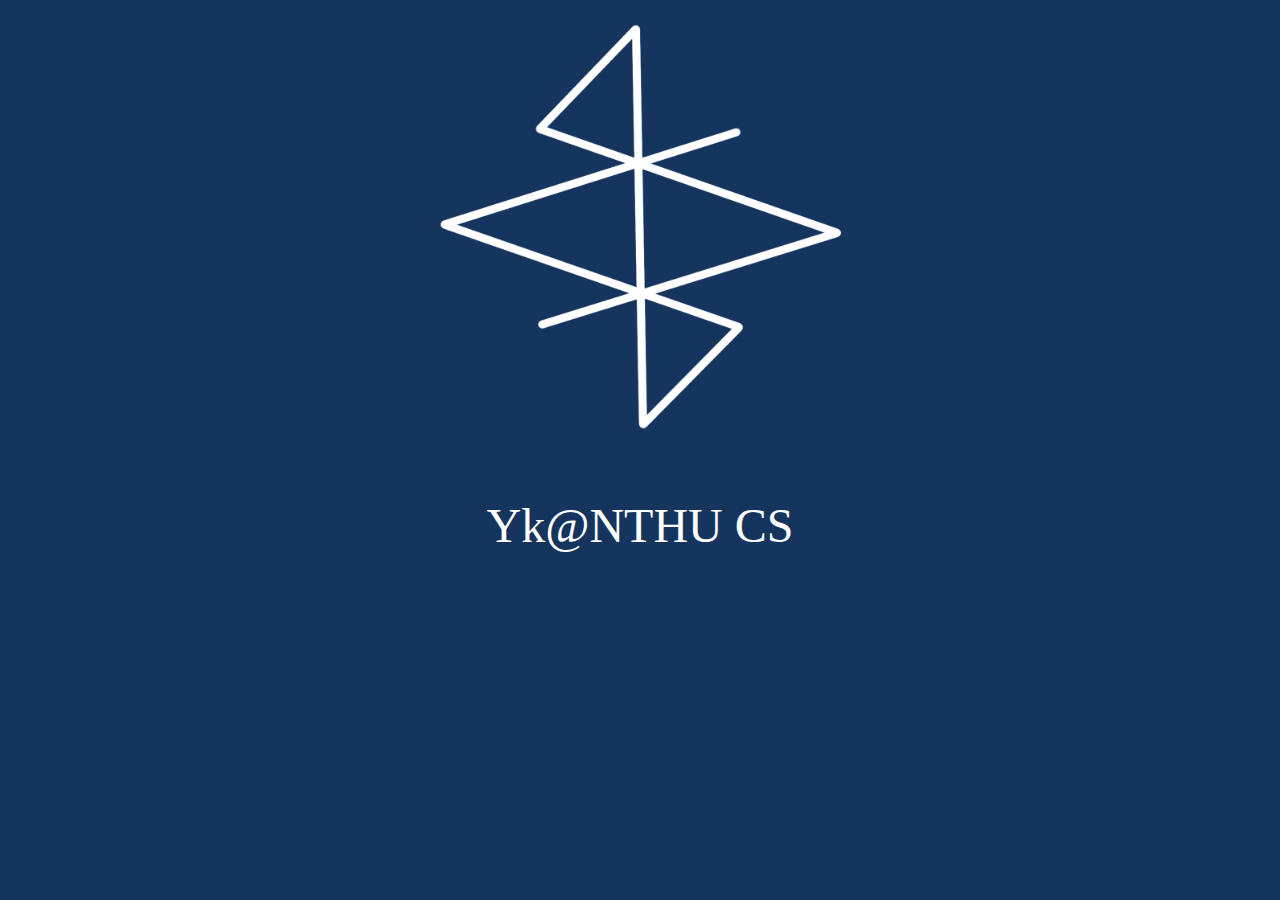
<file: index.html>
<html>
	<head>
		<meta http-equiv="Content-Type" content="text/html; charset=utf-8" />
			<title>Yak</title>
	</head>

	<body bgcolor="#15345E">
		<center>
			<font color="white" size="7">
			<a href="https://yakode.github.io/web-page-practice/menu"><img src="logo.png" width = "35%"></a>
			<p>Yk@NTHU CS</p>
			</font>
		</center>
	</body>
</html>
</file>
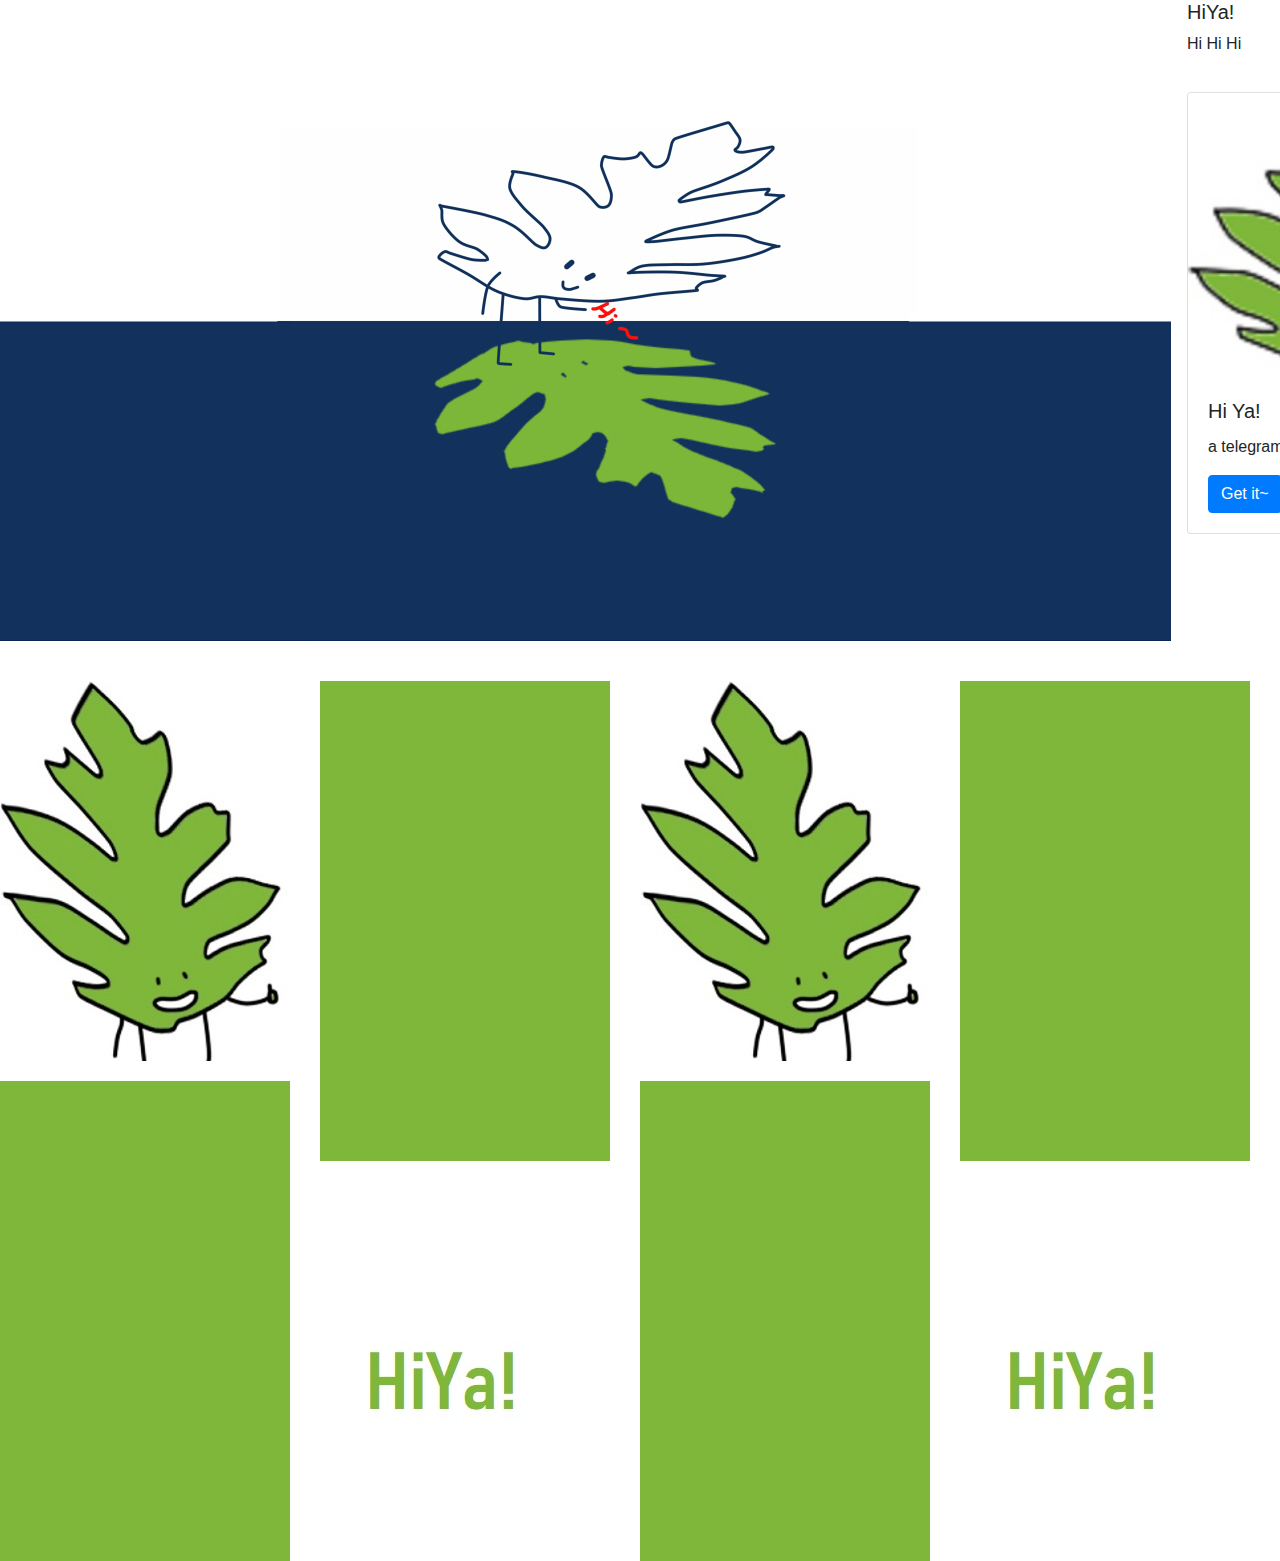
<file: HiYa/index.html>
<!DOCTYPE html>
<html lang="en">
	<head>
		<!-- Required meta tags -->
		<meta charset="utf-8" />
		<meta
			name="viewport"
			content="width=device-width, initial-scale=1, shrink-to-fit=no"
		/>

		<!-- Bootstrap CSS -->
		<link
			rel="stylesheet"
			href="https://stackpath.bootstrapcdn.com/bootstrap/4.4.1/css/bootstrap.min.css"
			integrity="sha384-Vkoo8x4CGsO3+Hhxv8T/Q5PaXtkKtu6ug5TOeNV6gBiFeWPGFN9MuhOf23Q9Ifjh"
			crossorigin="anonymous"
		/>

		<link rel="stylesheet" href="./index.css" />

		<title>Lab03</title>
	</head>
	<body>

		<div class="media">
			<img src="photos/IMG_1107.JPG" class="mr-3" alt="LoveMachine!">
			<div class="media-body">
			  <h5 class="mt-0">HiYa!</h5>
			  Hi Hi Hi <br>
			  
			  <!--spinner-->
			  <div class="spinner-grow text-primary" role="status">
				<span class="sr-only">Loading...</span>
			  </div>
			  <div class="spinner-grow text-secondary" role="status">
				<span class="sr-only">Loading...</span>
			  </div>
			  <div class="spinner-grow text-success" role="status">
				<span class="sr-only">Loading...</span>
			  </div>
			  <div class="spinner-grow text-danger" role="status">
				<span class="sr-only">Loading...</span>
			  </div>
			  <div class="spinner-grow text-warning" role="status">
				<span class="sr-only">Loading...</span>
			  </div>
			  <div class="spinner-grow text-info" role="status">
				<span class="sr-only">Loading...</span>
			  </div>
			  <div class="spinner-grow text-light" role="status">
				<span class="sr-only">Loading...</span>
			  </div>
			  <div class="spinner-grow text-dark" role="status">
				<span class="sr-only">Loading...</span>
			  </div>
			  <!--card-->
			  <div class="card" style="width: 18rem;">
				<img src="photos/icon.jpg" class="card-img-top" alt="sticker icon">
				<div class="card-body">
				  <h5 class="card-title">Hi Ya!</h5>
				  <p class="card-text">a telegram sticker</p>
				  <a href="https://t.me/addstickers/Memory_YL" class="btn btn-primary">Get it~</a>
				</div>
			  </div>
			  <!--spinner-->
			  <div class="spinner-grow text-primary" role="status">
				<span class="sr-only">Loading...</span>
			  </div>
			  <div class="spinner-grow text-secondary" role="status">
				<span class="sr-only">Loading...</span>
			  </div>
			  <div class="spinner-grow text-success" role="status">
				<span class="sr-only">Loading...</span>
			  </div>
			  <div class="spinner-grow text-danger" role="status">
				<span class="sr-only">Loading...</span>
			  </div>
			  <div class="spinner-grow text-warning" role="status">
				<span class="sr-only">Loading...</span>
			  </div>
			  <div class="spinner-grow text-info" role="status">
				<span class="sr-only">Loading...</span>
			  </div>
			  <div class="spinner-grow text-light" role="status">
				<span class="sr-only">Loading...</span>
			  </div>
			  <div class="spinner-grow text-dark" role="status">
				<span class="sr-only">Loading...</span>
			  </div>

			</div>
		</div>


		<!-- Photo Gallery -->
		<div class="row" id="photo-gallery">
			<div class="col-lg-3 col-md-6 col-sm-12 photo-column">
				<div class="photo-sm">
					<img src="photos/good.jpg";/>
				</div>
				<div class="photo-big"></div>
			</div>
			<div class="col-lg-3 col-md-6 col-sm-12 photo-column">
				<div class="photo-big"></div>
				<div class="photo-sm">
					<img src="photos/good2.jpg";/>
				</div>
			</div>
			<div class="col-lg-3 col-md-6 col-sm-12 photo-column">
				<div class="photo-sm">
					<img src="photos/good.jpg";/>
				</div>
				<div class="photo-big"></div>
			</div>
			<div class="col-lg-3 col-md-6 col-sm-12 photo-column">
				<div class="photo-big"></div>
				<div class="photo-sm">
					<img src="photos/good2.jpg";/>
				</div>
			</div>
		</div>


		<!-- Optional JavaScript -->
		<!-- jQuery first, then Popper.js, then Bootstrap JS -->
		<script
			src="https://code.jquery.com/jquery-3.4.1.slim.min.js"
			integrity="sha384-J6qa4849blE2+poT4WnyKhv5vZF5SrPo0iEjwBvKU7imGFAV0wwj1yYfoRSJoZ+n"
			crossorigin="anonymous"
		></script>
		<script
			src="https://cdn.jsdelivr.net/npm/popper.js@1.16.0/dist/umd/popper.min.js"
			integrity="sha384-Q6E9RHvbIyZFJoft+2mJbHaEWldlvI9IOYy5n3zV9zzTtmI3UksdQRVvoxMfooAo"
			crossorigin="anonymous"
		></script>
		<script
			src="https://stackpath.bootstrapcdn.com/bootstrap/4.4.1/js/bootstrap.min.js"
			integrity="sha384-wfSDF2E50Y2D1uUdj0O3uMBJnjuUD4Ih7YwaYd1iqfktj0Uod8GCExl3Og8ifwB6"
			crossorigin="anonymous"
		></script>
	</body>
</html>
</file>
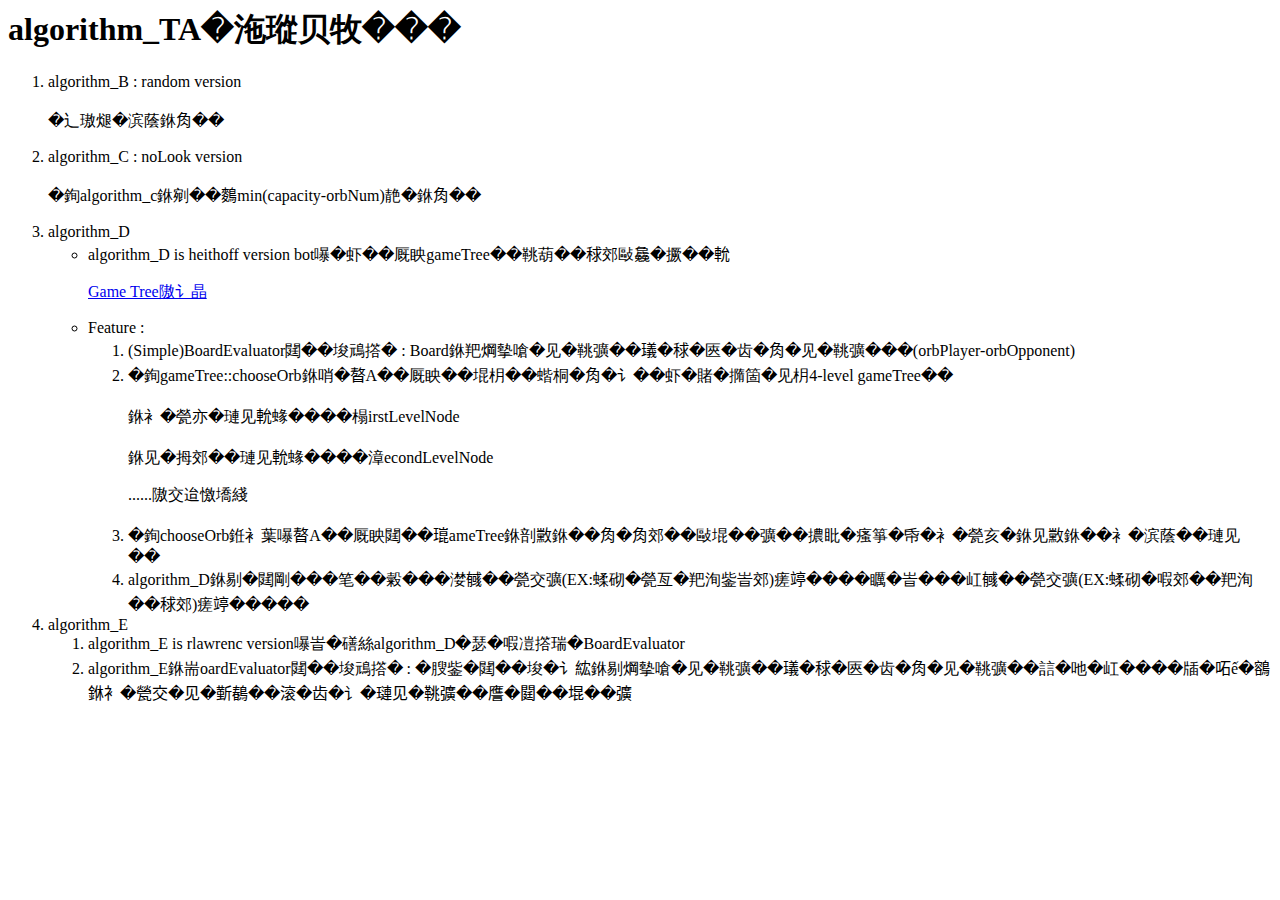
<file: ds.html>
<head>
  <title>Project3:Chain Reaction</title>
</head>
<body>
  <h1>algorithm_TA�沲瑽贝牧���</h1>
  <ol>
    <li>algorithm_B : random version</li>
      <p>
        �辶璈煺�滨蔭銝𧢲��
      </p>
    <li>algorithm_C : noLook version
      <p>
        �銁algorithm_c銝剜��𪄳min(capacity-orbNum)靘�銝𧢲��
      </p>
    </li>
    <li>algorithm_D
      <ul>
        <li>algorithm_D is heithoff version bot嚗�虾��厩眏gameTree��鞉葫��𥟇郊敺𣬚�撅��𨋍<p><a href="https://mropengate.blogspot.com/2015/04/ai-ch4-minimax-alpha-beta-pruning.html">Game Tree隞讠晶</a></p></li>
        <li>Feature :
          <ol>
            <li>(Simple)BoardEvaluator閮��埈䲮撘� : Board銝羓焵摰嗆�见�鞉彍��𤩺�𥟇�匧�齿�𧢲�见�鞉彍���(orbPlayer-orbOpponent)</li>
            <li>�銁gameTree::chooseOrb銝哨�𣊁A��厩眏��堒枂��蝔桐�𧢲�讠��虾�賭�撱箇�见枂4-level gameTree��
              <p>銝衤�甇亦�璉见𨋍蝝����榻irstLevelNode</p>
              <p>銝见�拇郊��璉见𨋍蝝����漳econdLevelNode</p>
              <p>......隞交迨憿墧綫</p>
            </li>
            <li>�銁chooseOrb銋衤葉嚗𣊁A��厩眏閮��𤨾ameTree銝剖𪑛銝��𧢲�𧢲郊��敺堒��彍��擃䀝�瘙箏�帋�衤�甇亥�銝见𪑛銝��衤�滨蔭��璉见��
            </li>
            <li>algorithm_D銝剔�閮剛���笔��糓���漤𢒰��甇交彍(EX:蝚砌�甇亙�羓洵鈭峕郊)瘥𥪜����矋�峕���屸𢒰��甇交彍(EX:蝚砌�㗇郊��羓洵��𥟇郊)瘥𥪜�����
            </li>
          </ol>
        </li>
      </ul>
    </li>
    <li>algorithm_E
      <ol> 
        <li>algorithm_E is rlawrenc version嚗峕�磰絲algorithm_D�瑟�㗇凒撘瑞�BoardEvaluator</li>
        <li>algorithm_E銝耑oardEvaluator閮��埈䲮撘� : �膄鈭�閮��埈�讠𥿢銝剔焵摰嗆�见�鞉彍��𤩺�𥟇�匧�齿�𧢲�见�鞉彍��誩�吔�屸����牐�𠰴ế�𪃾銝衤�甇交�见�𣂼𪂹��滚�齿�讠�璉见�鞉彍��譍�閮��堒��彍 
        </li>
      </ol>
    </li>
  </ol>
</body>
</file>
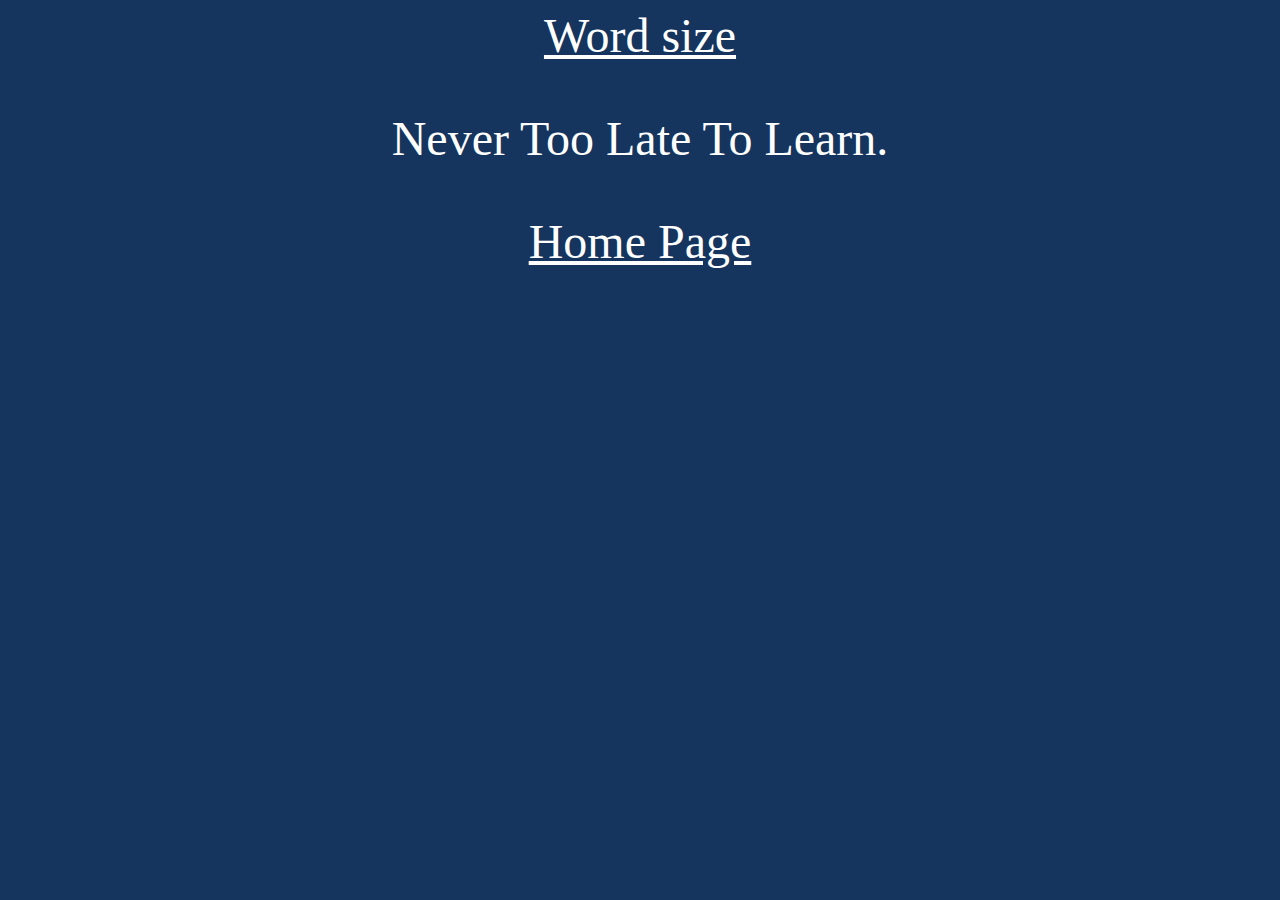
<file: menu.html>
<!DOCTYPE html>
<html>
	<head>
		<meta charset="utf-8">
			<title>MENU</title>
	</head>

	<body bgcolor="#15345E">
		<center>
			<font color="white" size="7">
				<a href="https://yakode.github.io/web-page-practice/html/word" style="color:white;">Word size</a>
				<p>Never Too Late To Learn.</p>
				<a href="https://yakode.github.io/web-page-practice/" style="color:white;">Home Page</a>	
			</font>
		</center>
	</body>
</html>
</file>
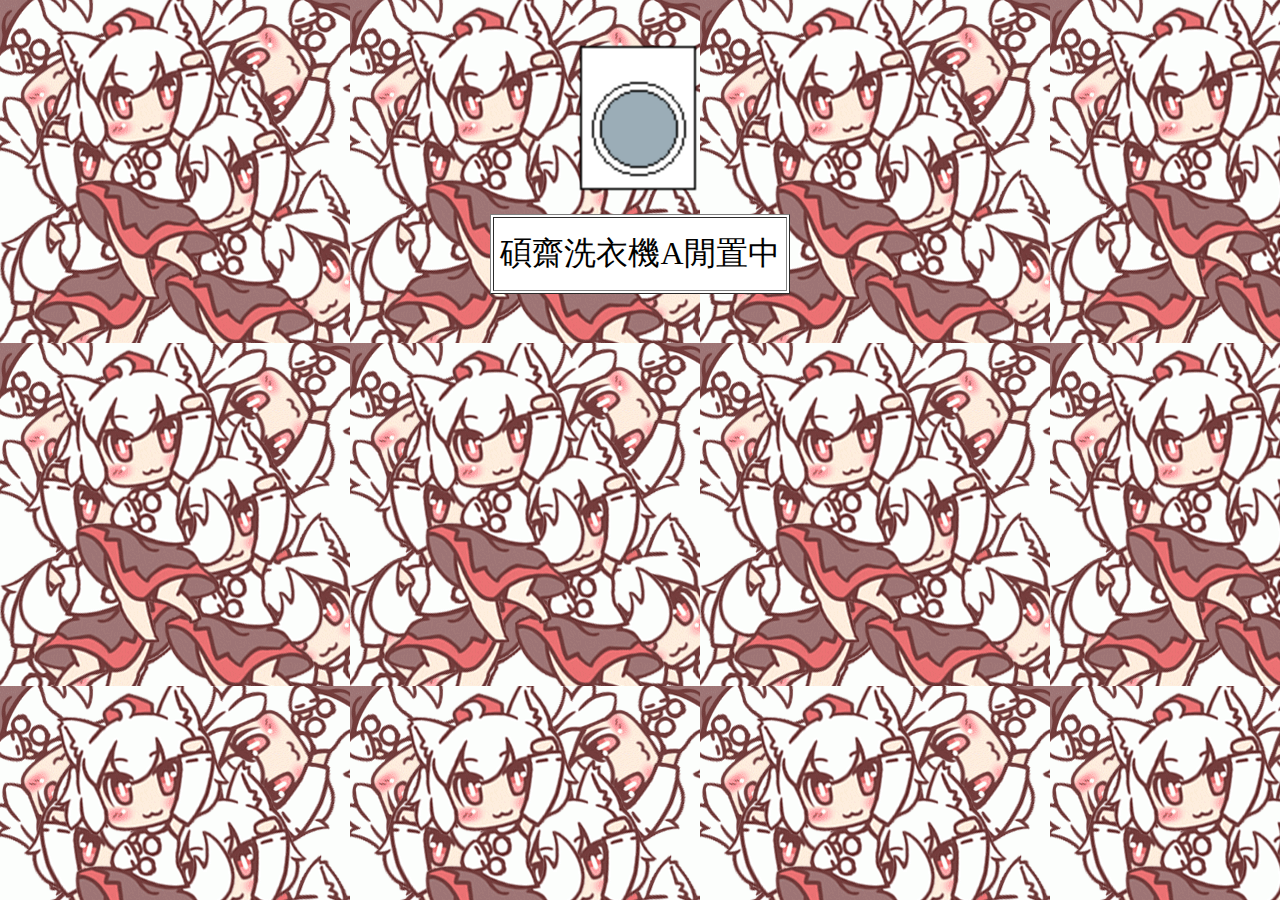
<file: Washing_machine.html>
<!DOCTYPE html>
<html>
<head>
	<title>Washing Machine</title>
	
</head>
<body background = "5ff.gif">
	<div align="center">
		<img src="Sprite-0001.gif" width = "200"/>
		<table width="300" height="80" border = "1" bgcolor = "white">
　			<tr><td align="center"><font size = "6" face = "微軟正黑體">碩齋洗衣機A閒置中</font></td></tr>
		</table>
	</div>
</body>
</html>
</file>
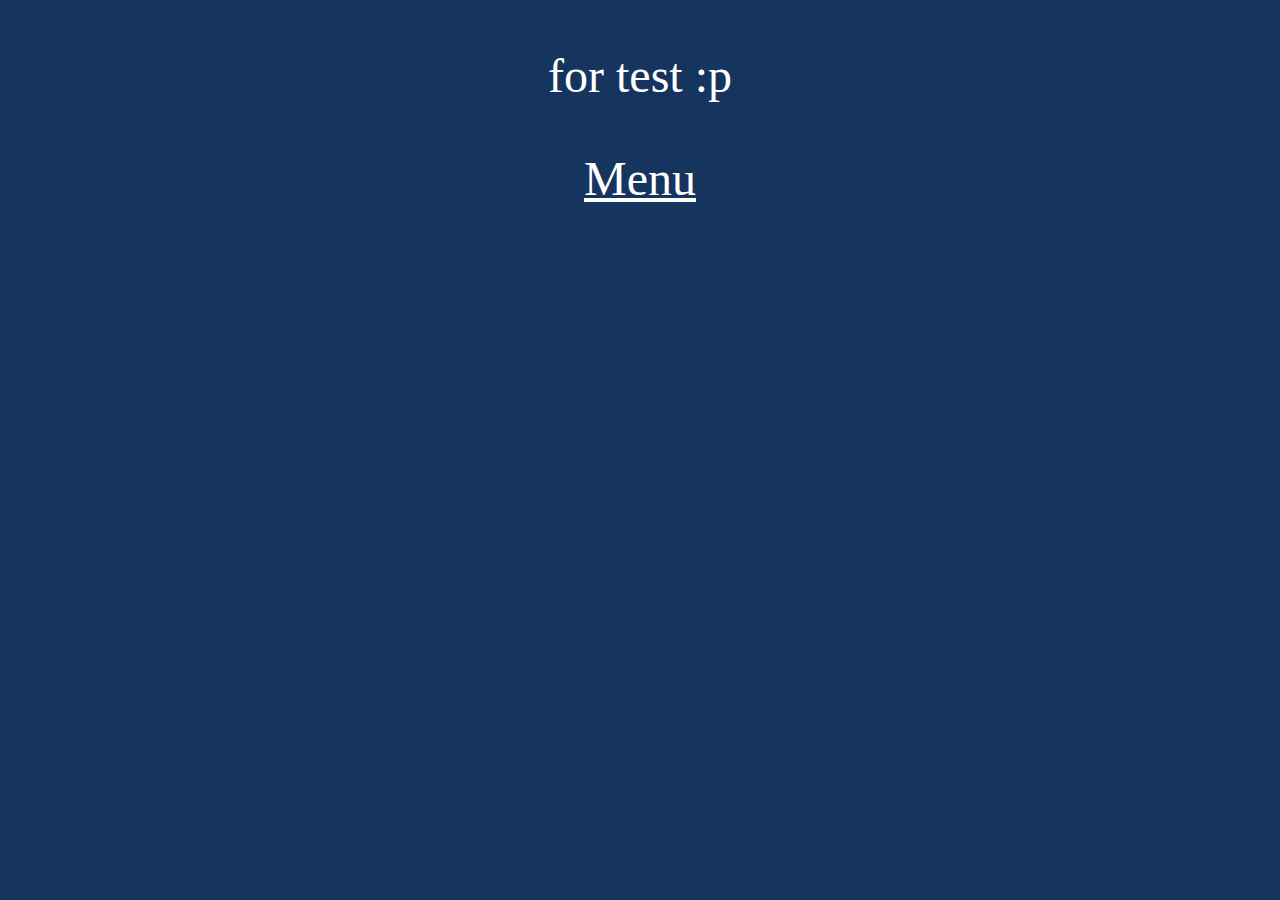
<file: word.html>
<!DOCTYPE html>
<html>
	<head>
		<meta charset="utf-8">
			<title>MENU</title>
	</head>

	<body bgcolor="#15345E">
		<center>
			<font color="white" size="7">
				<p>for test :p</p>
				<a href="https://yakode.github.io/web-page-practice/menu" style="color:white;">Menu</a>	
			</font>
		</center>
	</body>
</html>
</file>
<file: HiYa/index.css>
.photo-column{
    background-color: white;
    height: 900px;
}

#photo-gallery{
    background-color: beige;
    height: 900px;
}

.photo-sm{
    width: 100%;
    height: 380px;
    background-color: white;
    margin-top: 20px;
    overflow: hidden;
}

.photo-big{
    width: 100%;
    height: 480px;
    background-color: rgb(127,183,58);
    margin-top: 20px;
    overflow: hidden;
}

@media (min-width: 575.98px){
    #photo-gallery{
        margin-top: 20px;
        width: 100%;
        height: 3600px;
    }
    .video{
        margin-top: 20px;
        width: 100%;
        height: 400px;
    }
}

@media (min-width: 767.98px){
    #photo-gallery{
        margin-top: 20px;
        width: 100%;
        height: 1800px;
    }
    .video{
        margin-top: 20px;
        width: 100%;
        height: 600px;
    }
}

@media (min-width: 991.98px){
    #photo-gallery{
        margin-top: 20px;
        width: 100%;
        height: 900px;
    }
    .video{
        margin-top: 20px;
        width: 100%;
        height: 800px;
    }
}
</file>
